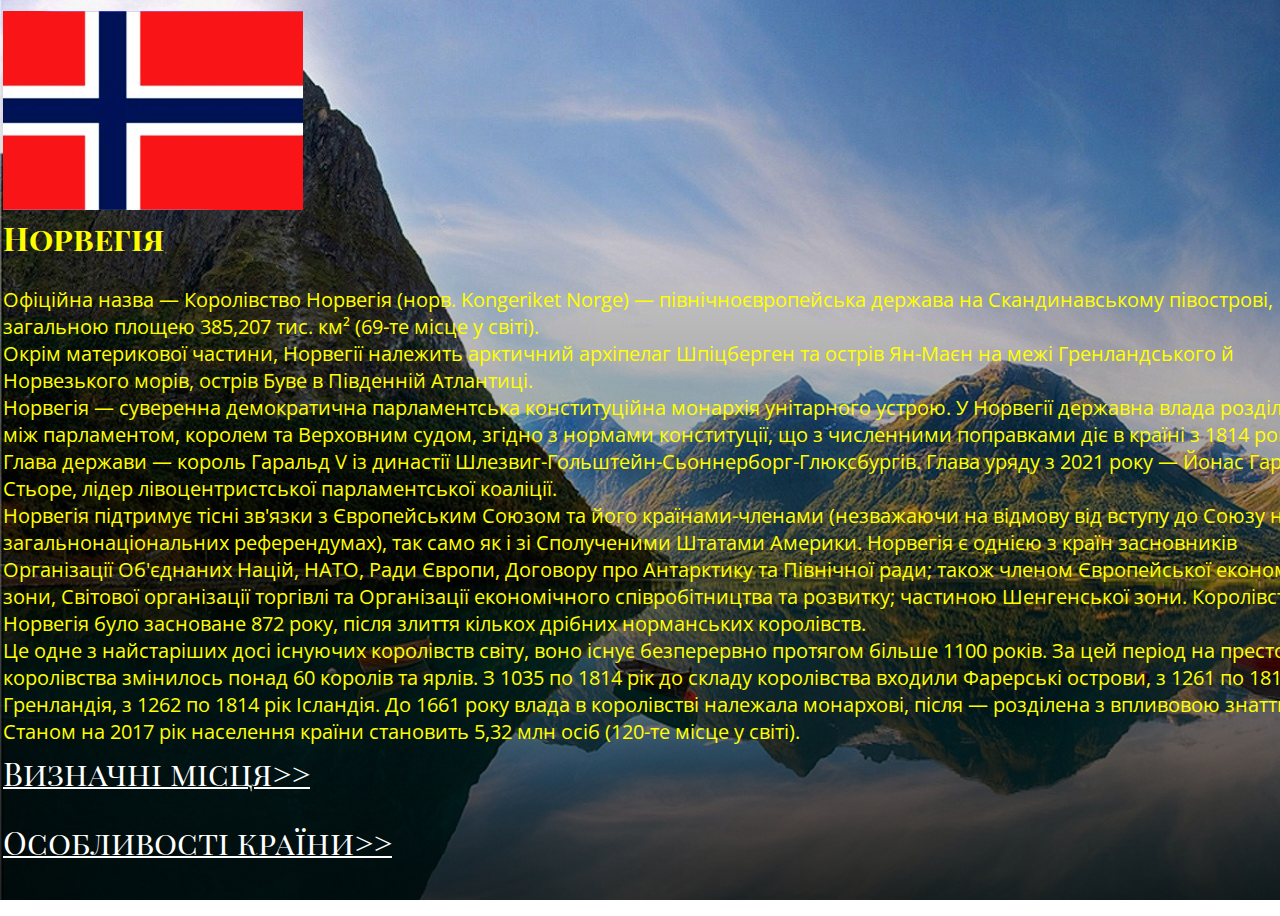
<file: index.html>
<html>
<head>
<meta charset="utf-8">
<link rel="stylesheet" type="text/css" href="style.css">
<title>Норвегія</title>
</head>
<body id = "body1">
	<table>
	<tr>
		<td><img src="img/flag-norvege.jpg"></td>
	</tr>
</table>
<table>
	<tr>
	<td><h1 id = "nor"><font color="#FFFF00">Норвегія</font></h1></td>
</tr>
</table>
<table>
	<tr>
<td><p> Офіційна назва — Королівство Норвегія (норв. Kongeriket Norge) — північноєвропейська держава на Скандинавському півострові, загальною площею 385,207 тис. км² (69-те місце у світі).<br/> Окрім материкової частини, Норвегії належить арктичний архіпелаг Шпіцберген та острів Ян-Маєн на межі Гренландського й Норвезького морів, острів Буве в Південній Атлантиці.<br/>
Норвегія — суверенна демократична парламентська конституційна монархія унітарного устрою. У Норвегії державна влада розділена між парламентом, королем та Верховним судом, згідно з нормами конституції, що з численними поправками діє в країні з 1814 року. Глава держави — король Гаральд V із династії Шлезвиг-Гольштейн-Сьоннерборг-Глюксбургів. Глава уряду з 2021 року — Йонас Гар Стьоре, лідер лівоцентристської парламентської коаліції.<br/> Норвегія підтримує тісні зв'язки з Європейським Союзом та його країнами-членами (незважаючи на відмову від вступу до Союзу на двох загальнонаціональних референдумах), так само як і зі Сполученими Штатами Америки. Норвегія є однією з країн засновників Організації Об'єднаних Націй, НАТО, Ради Європи, Договору про Антарктику та Північної ради; також членом Європейської економічної зони, Світової організації торгівлі та Організації економічного співробітництва та розвитку; частиною Шенгенської зони. Королівство Норвегія було засноване 872 року, після злиття кількох дрібних норманських королівств.<br/> Це одне з найстаріших досі існуючих королівств світу, воно існує безперервно протягом більше 1100 років. За цей період на престолі королівства змінилось понад 60 королів та ярлів. З 1035 по 1814 рік до складу королівства входили Фарерські острови, з 1261 по 1814 рік Гренландія, з 1262 по 1814 рік Ісландія. До 1661 року влада в королівстві належала монархові, після — розділена з впливовою знаттю. Станом на 2017 рік населення країни становить 5,32 млн осіб (120-те місце у світі).
</span></font></p></td>
</tr>
</table>
<table>
	<tr>
	<td><a href="present.html"><font size="6">Визначні місця>></font><a/><br/></td>
	</tr>
</table>
		<p></p>
<table>
	<tr>
	<td><a href="presentation.html"><font size="6">Особливості країни>></font></a></td>
	</tr>
</table>
</body>

</html>
</file>
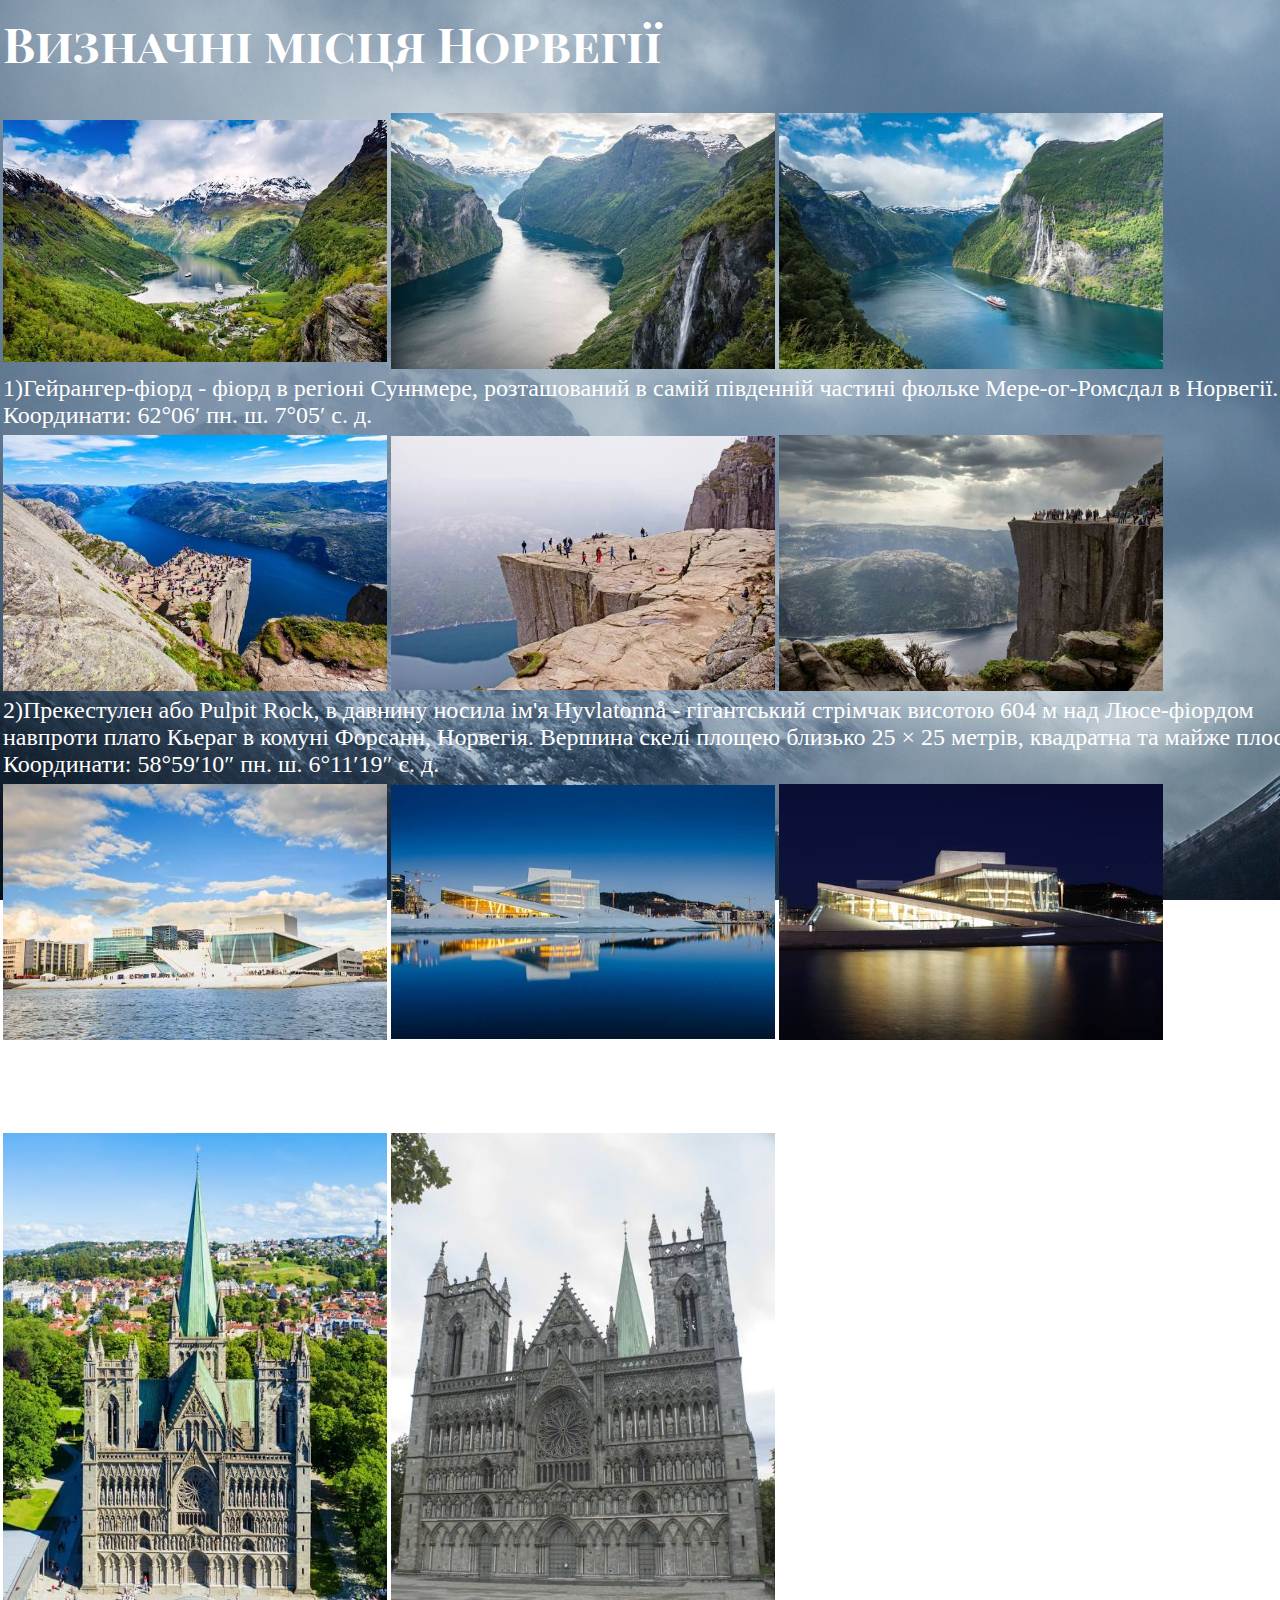
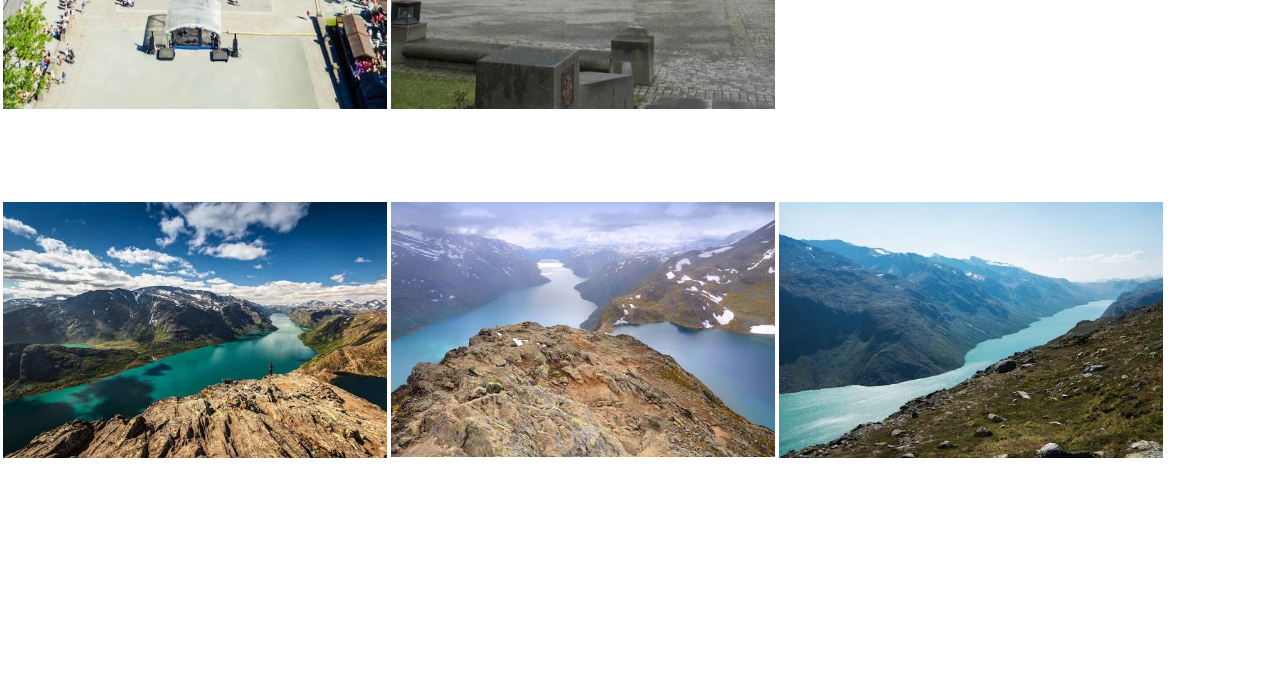
<file: present.html>
<html>
<head>
<meta charset="utf-8">
<link rel="stylesheet" type="text/css" href="style.css">
<title>Визначні місця</title>
</head>
<body id = "body2">
	<table>
		<tr>
			<td>
				<font size="5.5" color = white><h1 id = "nor1">Визначні місця Норвегії</h1></font>
			</td>
		</tr>
	</table>
	<table>
		<tr>
		<td>
			<img src="img/images.jpg">
		</td>
		<td>
			<img src="img/licensed-image (2).jpg">
		</td>
		<td>
			<img src="img/licensed-image (3).jpg">
		</td>
	</tr>
</table>
<table>
	<tr>
		<td><p><font size="5" color="#FFFFFF" face="Comic Sans MS">1)Гейрангер-фіорд - фіорд в регіоні Суннмере, розташований в самій південній частині фюльке Мере-ог-Ромсдал в Норвегії.<br/>
		Координати: 62°06′ пн. ш. 7°05′ с. д.</font></p></td>
	</tr>
	</table>
<table>
	<tr>
		<td>
			<img src="img/licensed-image.jpg">
		</td>
		<td>
			<img src="img/images (1).jpg">
		</td>
		<td>
			<img src="img/licensed-image (1).jpg">
		</td>
	</tr>
</table>
<table>
	<tr>
		<td><p><font size="5" color="#FFFFFF" face="Comic Sans MS">2)Прекестулен або Pulpit Rock, в давнину носила ім'я Hyvlatonnå - гігантський стрімчак висотою 604 м над Люсе-фіордом навпроти плато Кьераг в комуні Форсанн, Норвегія. Вершина скелі площею близько 25 × 25 метрів, квадратна та майже плоска.<br/>
		Координати: 58°59′10″ пн. ш. 6°11′19″ с. д.</font></p></td>
	</tr>
</table>
<table>
	<tr>
		<td>
			<img src="img/images (2).jpg">
		</td>
		<td>
			<img src="img/licensed-image (4).jpg">
		</td>
		<td>
			<img src="img/licensed-image (5).jpg">
		</td>
	</tr>
</table>
<table>
	<tr>
		<td>
			<p><font size="5" color="#FFFFFF" face="Comic Sans MS">3)Оперний театр Осло - Національний оперний театр Норвегії, знаходиться в центрі Осло, на березі Осло-фіорду. Театр побудований коштом державного бюджету і є державним установою, керованим урядом Норвегії.<br/>
			Координати: 59°54′25″ пн. ш. 10°45′13″ с. д</font></p>
		</td>
	</tr>
</table>
<table>
	<tr>
		<td>
			<img src="img/licensed-image (6).jpg">
		</td>
		<td>
			<img src="img/licensed-image (7).jpg">
		</td>
	</tr>
</table>
<table>
	<tr>
		<td>
			<p><font size="5" color="#FFFFFF" face="Comic Sans MS">4)Нідароський собор — лютеранський собор Нідаросі, історично найбільш значуща церква Норвегії, місце коронації норвезьких монархів.<br/>
			Координати: 63°25′37″ пн. ш. 10°23′49″ с. д.</font></p>
		</td>
	</tr>
</table>
<table>
	<tr>
		<td>
			<img src="img/licensed-image (8).jpg">
		</td>
		<td>
			<img src="img/licensed-image (10).jpg">
		</td>
		<td>
			<img src="img/licensed-image (11).jpg">
		</td>
	</tr>
</table>
<table>
	<tr>
		<td>
			<p><font size="5" color="#FFFFFF" face="Comic Sans MS">5)Національний парк Йотунхеймен - національний парк у центральній частині південної Норвегії, на плоскогір'ї Йотунхеймен. Назва парку походить від назви масиву, яка, у свою чергу, була дана в 1862 поетом Осмунном Олавссоном Вінье і сходить до Йотунхейму германо-скандинавської міфології. Площа парку складає - 1151 км². <br/>
			Координати: 61°30′00″ пн. ш. 8°22′00″ с. д.</font></p>
		</td>
	</tr>
</table>
<table>
	<tr>
	<td><a href="index.html"><font size="6" color="#FFFFFF" face="Comic Sans MS"><<Норвегія</font><a/><br/></td>
		</tr>
		</table>
		<p></p>
<table>
	<tr>
	<td><a href="presentation.html"><font size="6" color="#FFFFFF" face="Comic Sans MS">Особливості країни>></font></a></td>
</tr>
</table>
</body>

</html>
</file>
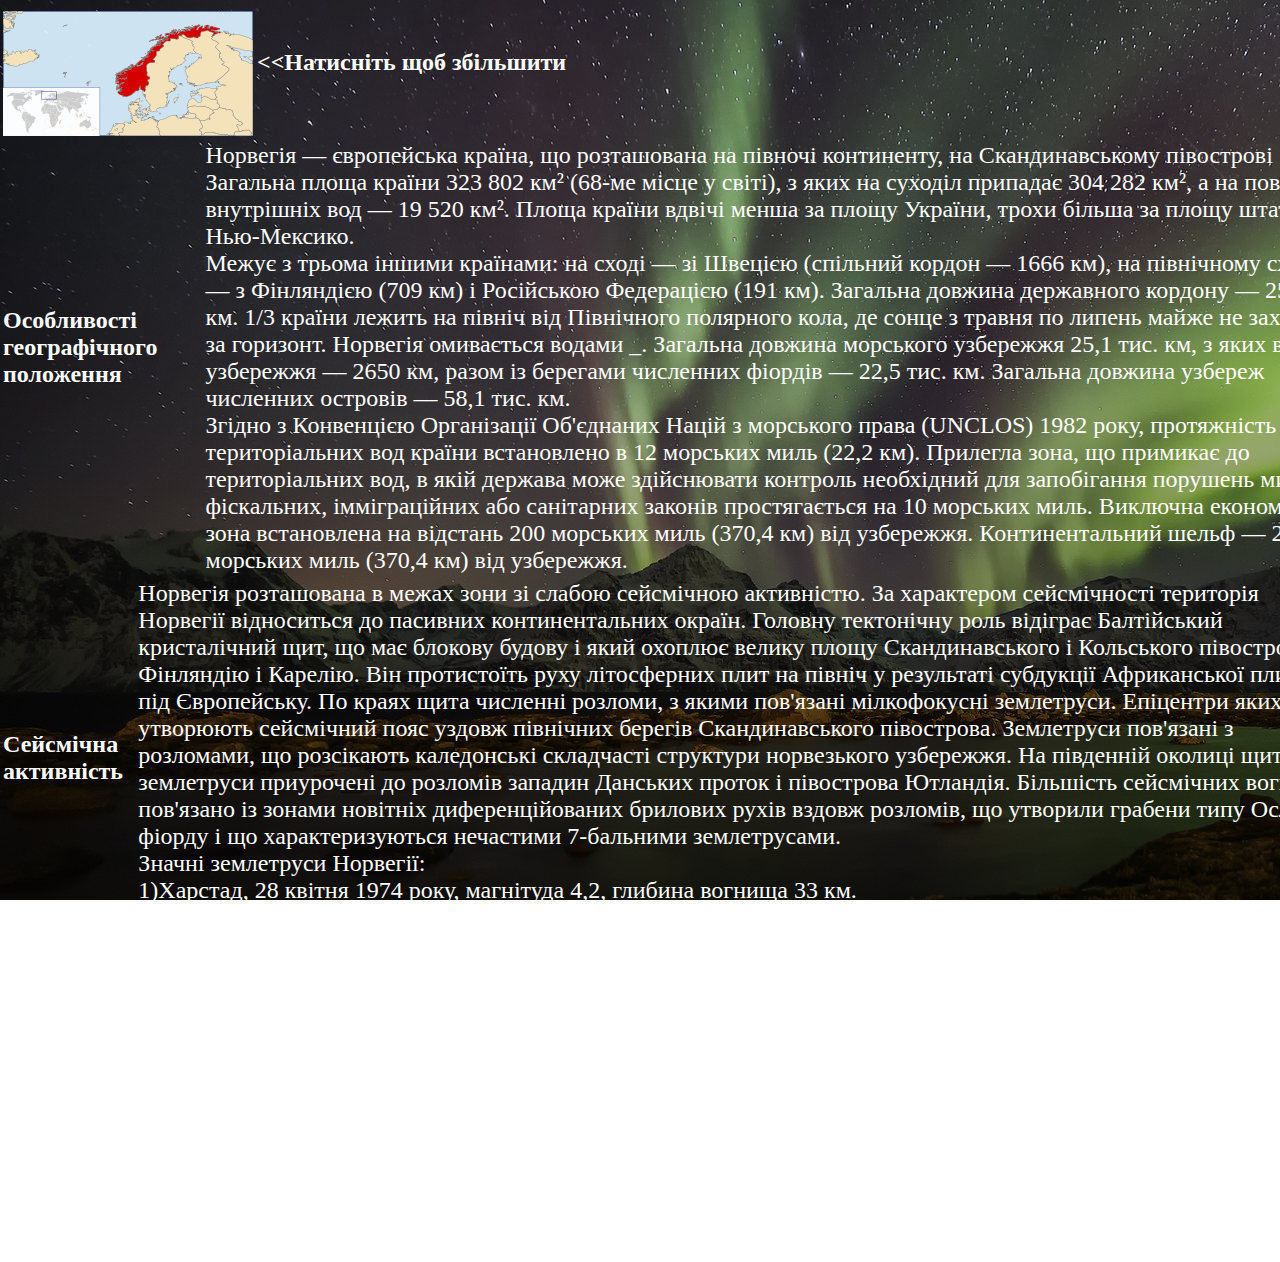
<file: presentation.html>
<html>
<head>
<meta charset="utf-8">
<link rel="stylesheet" type="text/css" href="style.css">
<title>Особливості країни</title>
</head>
<body id = "body3">
	<table border="1">
		<tr>
			<td>
				<img src="250px-LocationNorway.svg.png" style="cursor: zoom-in;" onclick="example(this)" />
				<script>
var t, a;
function example(e){
clearTimeout(t);
var w = e.width;
if (a) {
t = setInterval(function () {
if (w <= 450) clearTimeout(t); // Стили на уменьшение
e.style.cursor = 'zoom-in';
e.style.borderRadius = '1px';
e.style.boxShadow = '2px 2px 5px #fff'
e.width = w--;
}, 5);
}
else {
t = setInterval(function () {
if (w >= 650) clearTimeout(t);
e.style.cursor = 'zoom-out';
e.style.borderRadius = '5px';
e.style.boxShadow = '2px 2px 5px #888'
e.width = w++;
}, 5);
}
a = !a;
}
</script>
			</td>
			<td>
				<h1><font size="5" color="#FFFFFF" face="Comic Sans MS"><<Натисніть щоб збільшити</font></h1>
			</td>
		</tr>
	</table>
	<table border="1">
		<tr>
			<td>
				<h1><font size="5.5" color="#FFFFFF" face="Comic Sans MS">Особливості географічного положення</font></h1>
			</td>
			<td>
				<p><font size="5" color="#FFFFFF" face="Comic Sans MS">Норвегія — європейська країна, що розташована на півночі континенту, на Скандинавському півострові . Загальна площа країни 323 802 км² (68-ме місце у світі), з яких на суходіл припадає 304 282 км², а на поверхню внутрішніх вод — 19 520 км². Площа країни вдвічі менша за площу України, трохи більша за площу штату Нью-Мексико. <br/>
					Межує з трьома іншими країнами: на сході — зі Швецією (спільний кордон — 1666 км), на північному сході — з Фінляндією (709 км) і Російською Федерацією (191 км). Загальна довжина державного кордону — 2566 км. 1/3 країни лежить на північ від Північного полярного кола, де сонце з травня по липень майже не заходить за горизонт. Норвегія омивається водами _. Загальна довжина морського узбережжя 25,1 тис. км, з яких власне узбережжя — 2650 км, разом із берегами численних фіордів — 22,5 тис. км. Загальна довжина узбереж численних островів — 58,1 тис. км.<br/>
Згідно з Конвенцією Організації Об'єднаних Націй з морського права (UNCLOS) 1982 року, протяжність територіальних вод країни встановлено в 12 морських миль (22,2 км). Прилегла зона, що примикає до територіальних вод, в якій держава може здійснювати контроль необхідний для запобігання порушень митних, фіскальних, імміграційних або санітарних законів простягається на 10 морських миль. Виключна економічна зона встановлена на відстань 200 морських миль (370,4 км) від узбережжя. Континентальний шельф — 200 морських миль (370,4 км) від узбережжя.</font></p>
			</td>
		</tr>
	</table>
	<table border="1">
		<tr>
			<td>
				<h1><font size="5.5" color="#FFFFFF" face="Comic Sans MS">Сейсмічна активність</font></h1>
			</td>
			<td><font size="5" color="#FFFFFF" face="Comic Sans MS">Норвегія розташована в межах зони зі слабою сейсмічною активністю. За характером сейсмічності територія Норвегії відноситься до пасивних континентальних окраїн. Головну тектонічну роль відіграє Балтійський кристалічний щит, що має блокову будову і який охоплює велику площу Скандинавського і Кольського півостровів, Фінляндію і Карелію. Він протистоїть руху літосферних плит на північ у результаті субдукції Африканської плити під Європейську. По краях щита численні розломи, з якими пов'язані мілкофокусні землетруси. Епіцентри яких утворюють сейсмічний пояс уздовж північних берегів Скандинавського півострова. Землетруси пов'язані з розломами, що розсікають каледонські складчасті структури норвезького узбережжя. На південній околиці щита землетруси приурочені до розломів западин Данських проток і півострова Ютландія. Більшість сейсмічних вогнищ пов'язано із зонами новітніх диференційованих брилових рухів вздовж розломів, що утворили грабени типу Осло-фіорду і що характеризуються нечастими 7-бальними землетрусами.<br/>
Значні землетруси Норвегії:<br/>
1)Харстад, 28 квітня 1974 року, магнітуда 4,2, глибина вогнища 33 км.<br/>
2)Буде, 15 грудня 1962 року, інтенсивність 5,5 бала, магнітуда 4,8.<br/>
3)Гамар, 18 жовтня 1962 року, інтенсивність 5,5 бала, магнітуда 4,7.</font></td>
		</tr>
	</table>
	<table border="1">
	<tr>
		<td>
			<p><font size="5.5" color="#FFFFFF" face="Comic Sans MS">Рельєф</font></p>
		</td>
		<td>
			<p><font size="5" color="#FFFFFF" face="Comic Sans MS">Норвегія — країна мальовничих ландшафтів, із зубчатими гірськими хребтами, долинами, обробленими льодовиками, і вузькими фіордами з крутими берегами. Середні висоти — 460 м; найнижча точка — рівень вод Норвезького моря (0 м); найвища точка — гора Гальгепігген (2469 м). Понад 70 % території країни займають Скандинавські гори, які простягаються з південного-заходу на північний-схід на 1700 км. Середні висоти 1600—1900 м; максимальна 2469 м — гора Гальхьопіґґен. Низини займають вузьку (40-50 км) приморську смугу — странфлат. Вершини плоскогір'їв пенепленізовани — ф'єльди. На півдні розташоване велике нагір'я. З останніми різко контрастують круті схили Скандинавських гір.</font></p>
		</td>
	</tr>
</table>
	<table border="1">
		<tr>
	<td><a href="index.html"><font size="6" color="#FFFFFF" face="Comic Sans MS"><<Норвегія</font><a/><br/></td>
	</tr>
	</table>
		<p></p>
		<table border="1">
			<tr>
				<td><a href="present.html"><font size="6" color="#FFFFFF" face="Comic Sans MS"><<Визначні місця</font></a></td>
			</tr>
		</table>
</body>

</html>
</file>
<file: style.css>
@import url(https://fonts.googleapis.com/css?family=Open+Sans|Playfair+Display:400,700,400italic,700italic&subset=latin,cyrillic);
@import url(https://fonts.googleapis.com/css?family=Arimo:400,400italic|Playfair+Display+SC:400,700&subset=latin,cyrillic);
* {
	border: none;
}
p {
	font-family: 'Open Sans', sans-serif;
	color: yellow;
	font-size: 20px;
}
a {
	font-family: 'Playfair Display SC', serif;
	color: white;
	font-size: 20px;
}
#nor {
	font-family: 'Playfair Display SC', serif;
}

#nor1 {
	font-family: 'Playfair Display SC', serif;
}
#body1 {
	background: linear-gradient( rgba(0, 0, 0, 0), rgba(0, 0, 0, 0.7) ), url("img/image223131.jpg");
	height: 100%;
	background-attachment: fixed;
}

#body2{
	background: url("img/MaxZxJG.jpg");
	height: 100%;
	background-attachment: fixed;
}

#body3{
	background: linear-gradient( rgba(0, 0, 0, 0), rgba(0, 0, 0, 0.7) ), url("img/norway.jpg");
	height: 100%;
	background-attachment: fixed;
	
}

#body2 img{
	width: 30vw;
	
}
#body1 img {
	width: 300px;
}


body {
	width: 150vh;

	margin-left: auto;
    margin-right: auto;
}
</file>
